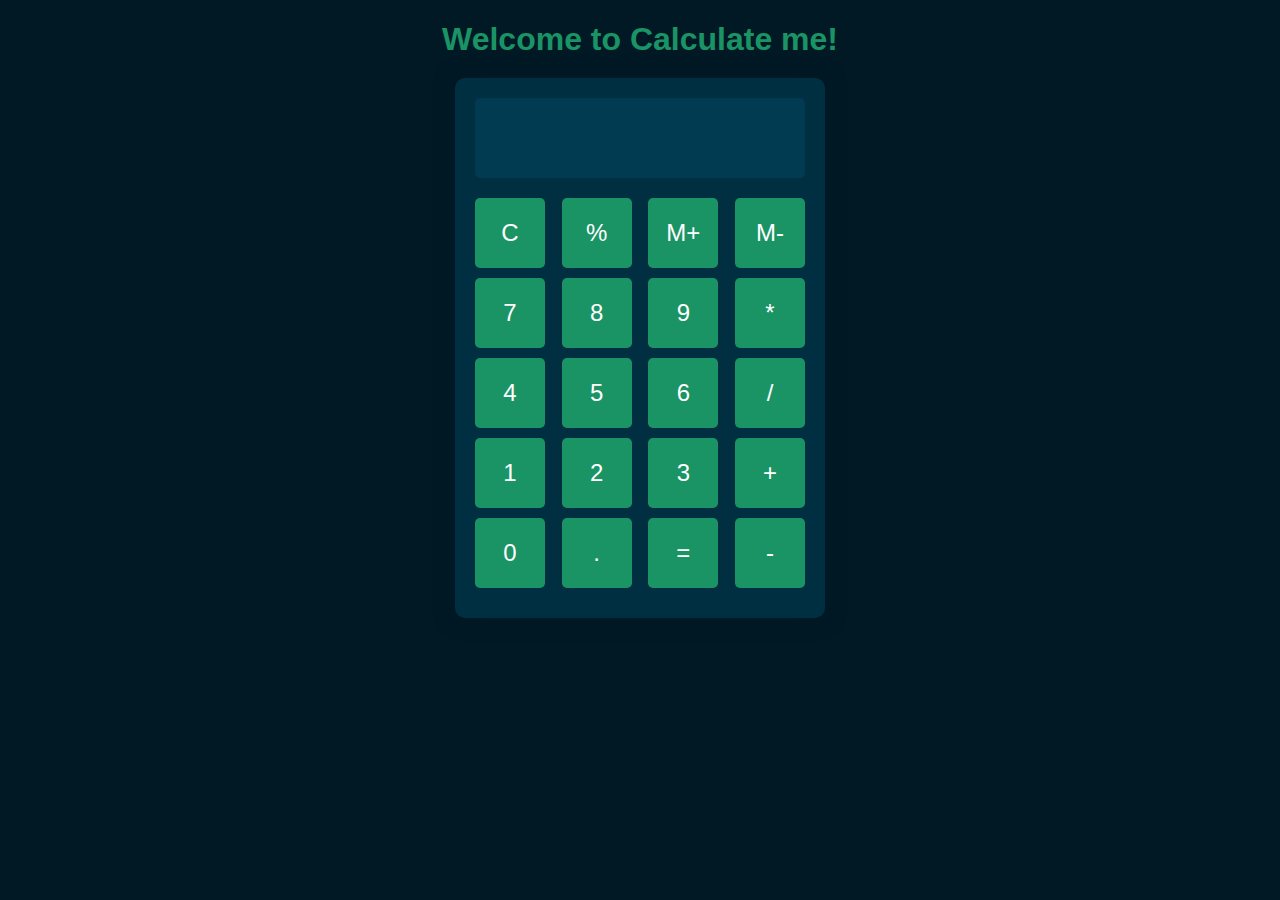
<file: assets/html/Calculator.html>
<!DOCTYPE html>
<html>

<head>
  <meta charset="utf-8">
  <meta name="viewport" content="width=device-width">
  <title>Calculate me! - A calculator made my me</title>
  <link href="/assets/css/Calculator.css" rel="stylesheet">
</head>

<body>
<center>
  <h1 class="text-center">Welcome to Calculate me!</h1>
  <div class="container flex flex-col items-center mx-auto m-w-20" id="cal">
    <div class="row">
      <input class="input" type="text"/>
    </div>
    <div class="row">
      <button class="button">C</button>
      <button class="button">%</button>
      <button class="button">M+</button>
      <button class="button">M-</button>
    </div>
    <div class="row">
      <button class="button">7</button>
      <button class="button">8</button>
      <button class="button">9</button>
      <button class="button">*</button>
    </div>
    <div class="row">
      <button class="button">4</button>
      <button class="button">5</button>
      <button class="button">6</button>
      <button class="button">/</button>
    </div>
    <div class="row">
      <button class="button">1</button>
      <button class="button">2</button>
      <button class="button">3</button>
      <button class="button">+</button>
    </div>
    <div class="row">
      <button class="button">0</button>
      <button class="button">.</button>
      <button class="button">=</button>
      <button class="button">-</button>
    </div>
  </div>
  </center>
<script src="/assets/js/Calculator.js"></script>
</body>

</html>
</file>
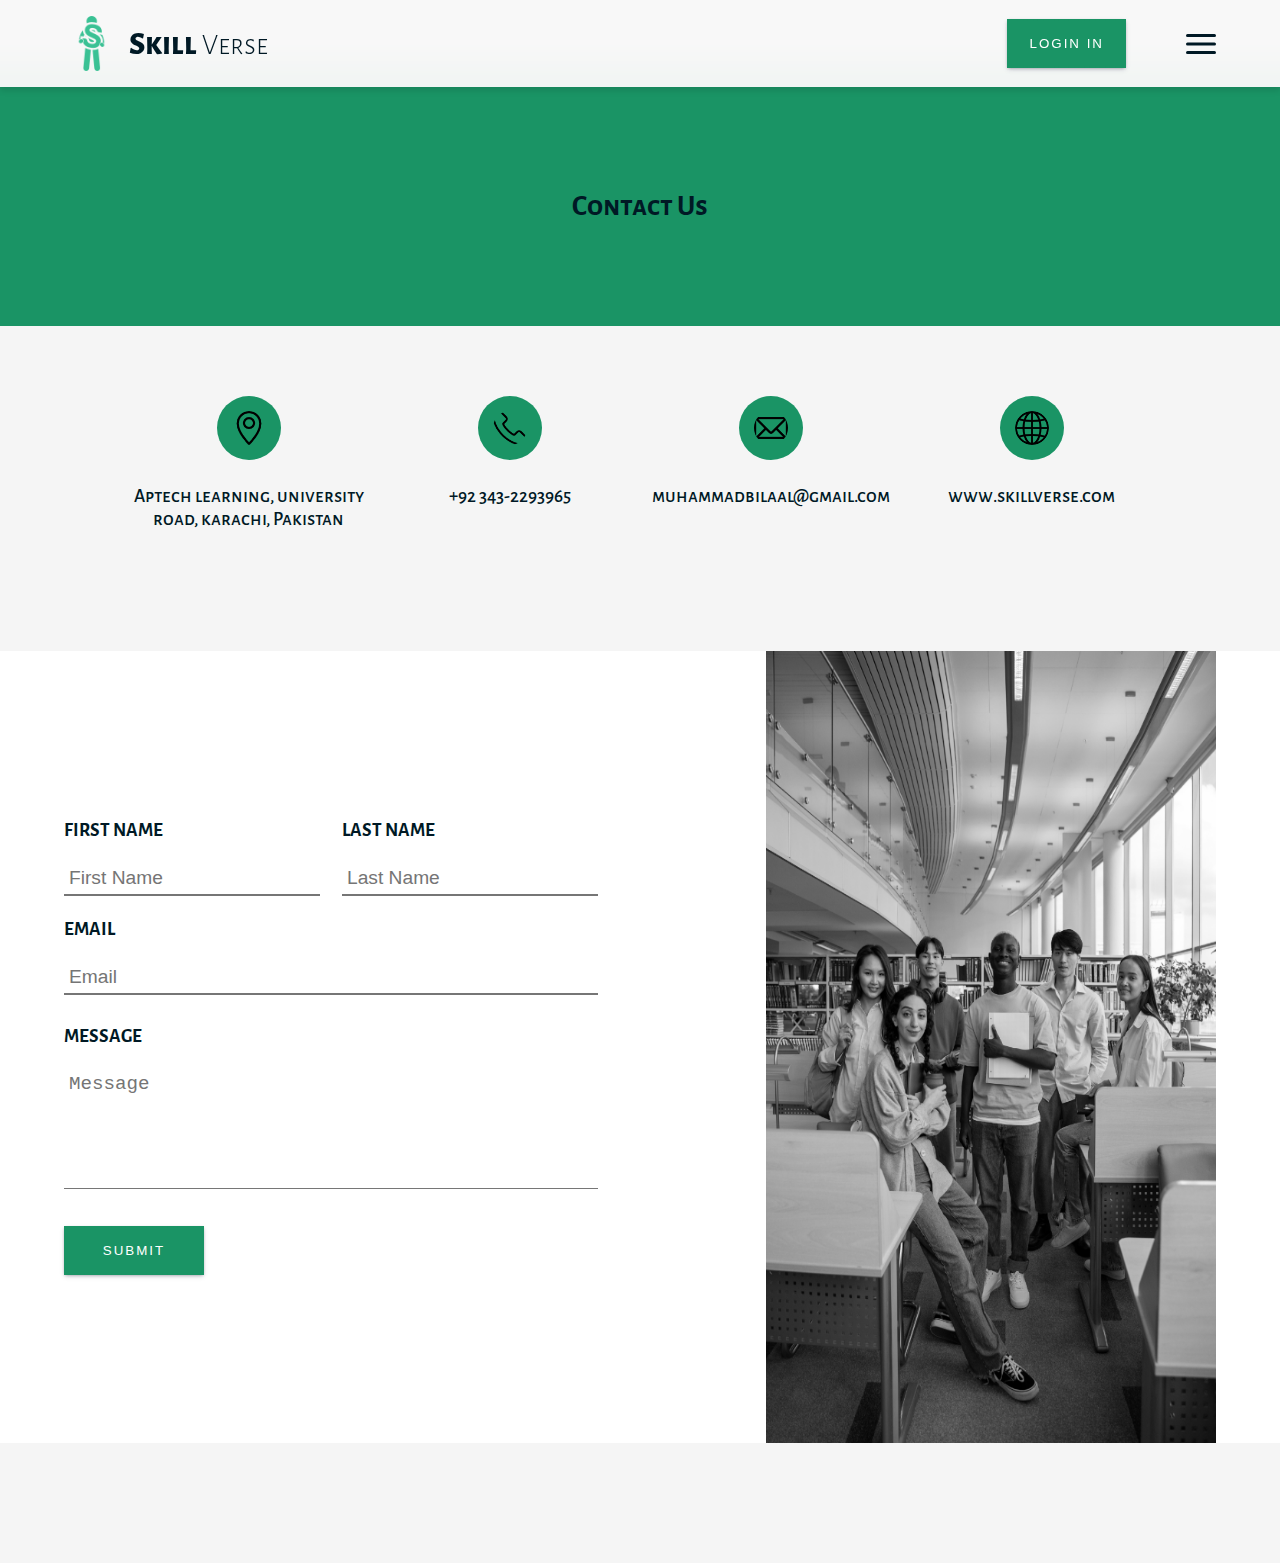
<file: assets/html/contact.html>
<!DOCTYPE html>
<html lang="en">
<head>
    <meta charset="UTF-8">
    <meta name="viewport" content="width=device-width, initial-scale=1.0">
    <title>Contact us | Skill Verse | e-learning platform</title>
    <link
      href="https://fonts.googleapis.com/css2?family=Alegreya+Sans+SC:ital,wght@0,100;0,300;0,400;0,500;0,700;0,800;0,900;1,100;1,300;1,400;1,500;1,700;1,800;1,900&display=swap"
      rel="stylesheet"
    />
    <link rel="shortcut icon" href="/assets/img/logo.png" type="image/x-icon">
    <link rel="stylesheet" href="/assets/css/header.css">
        <link rel="stylesheet" href="/assets/css/footer.css">
    <link rel="stylesheet" href="/assets/css/contact.css">
</head>
<body>
    <header class="header">
        <div class="container">
            <nav class="navbar">
                <span class="logo">
                    <img src="/assets/img/logo.png" alt="">
                    <h2 class="logo-heading"><span>Skill</span> Verse</h2>
                </span>
                <div>
                    <button class="btn">Login in</button>
                    <label class="burger" for="burger">
                        <input type="checkbox" id="burger">
                        <span></span>
                        <span></span>
                        <span></span>
                    </label>
                </div>
            </nav>
        </div>
        <nav class="hide-navbar" id="hide" style=" margin: 15px 0px -16px 0px;">
            <div class="container">
                <ul class="navbar-list">
                    <li><a href="#">Home</a></li>
                    <li><a href="#">About</a></li>
                    <li><a href="#">Courses</a></li>
                </ul>
            </div>
        </nav>
    </header>

    <div class="logo-with-description">
        <div>
            <h2>Contact Us</h2>
        </div>
        <ul class="contact-lists">
            <li class="contact-logo-items">
                <span>
                    <img src="/assets/img/location.png" alt="">
                    <p class="contact-icons-description">Aptech learning, university road, karachi, Pakistan</p>
                </span>
            </li>
            <li class="contact-logo-items">
                <span>
                    <img src="/assets/img/telephone.png" alt="">
                    <p class="contact-icons-description">+92 343-2293965</p>
                </span>
            </li>
            <li class="contact-logo-items">
                <span>
                    <img src="/assets/img/email.png" alt="">
                    <p class="contact-icons-description">muhammadbilaal@gmail.com</p>
                </span>
            </li>
            <li class="contact-logo-items">
               <span>
                <img src="/assets/img/web.png" alt="">
                <p class="contact-icons-description">www.skillverse.com</p>
               </span>     
            </li>
        </ul>
    </div>

    <section class="contact-section">
        <div class="container">
            <div class="form-container">
                <form action="">
                    <div class="name">
                        <div>
                            <label for="">First Name</label>
                            <input type="text" placeholder="First Name">
                        </div>
                        <div>
                            <label for="">Last Name</label>
                            <input type="text" placeholder="Last Name">
                        </div>
                    </div>
                    <div class="email-message">
                        <div>
                            <label for="">Email</label>
                            <input type="email" name="" id="" placeholder="Email">
                        </div>
                        <div class="message">
                            <label for="">Message</label>
                            <textarea name="" id="" style="resize: none;" rows="5" placeholder="Message"></textarea>
                        </div>
                    </div>
                    <button class="btn">Submit</button>
                </form>
                <div class="contact-pic">
                    <img src="/assets/img/contact-main-pic.png" alt="">
                </div>
            </div>
        </div>
    </section>
</body>
</html>
</file>
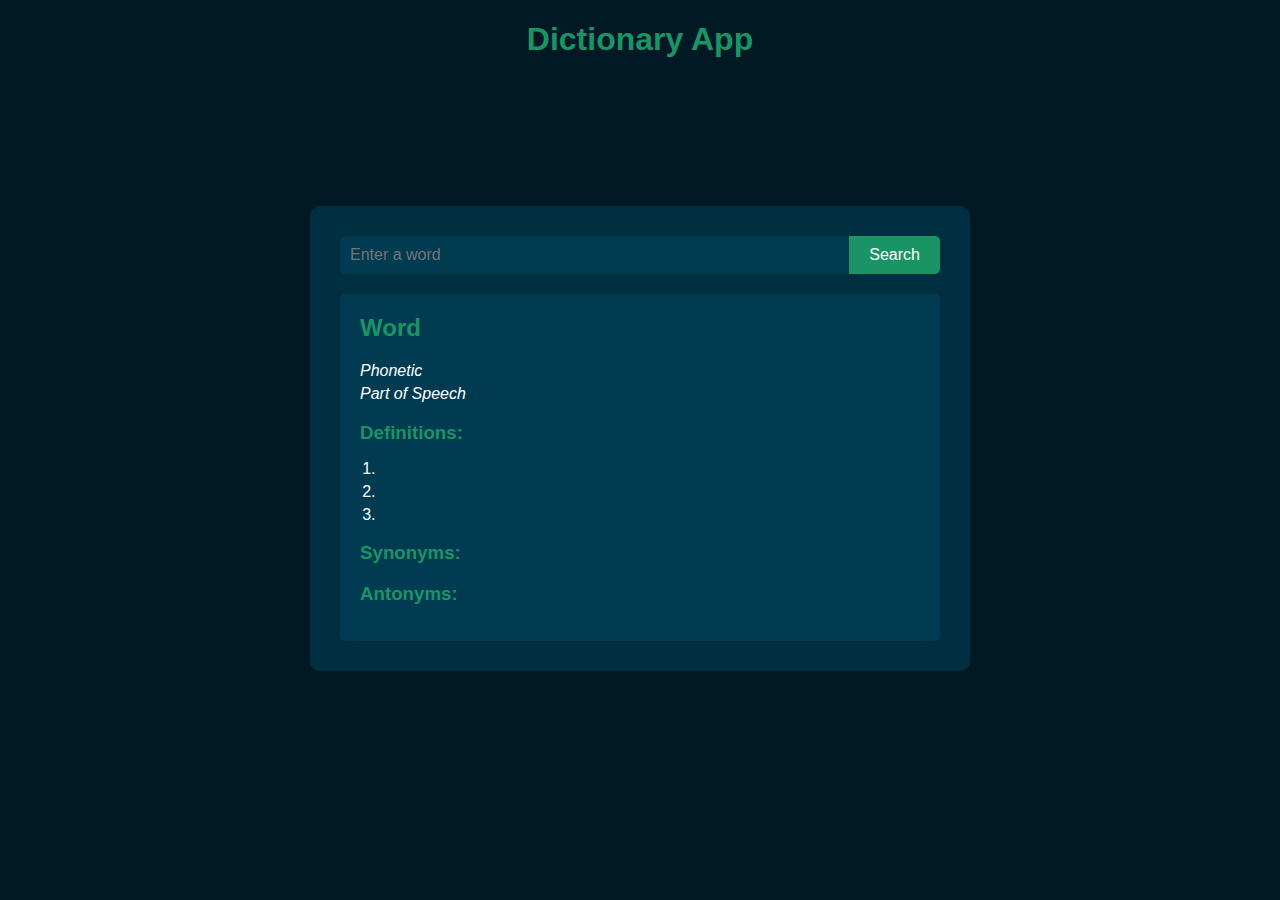
<file: assets/html/Dictionary.html>
<!DOCTYPE html>
<html lang="en">
<head>
    <meta charset="UTF-8">
    <meta http-equiv="X-UA-Compatible" content="IE=edge">
    <meta name="viewport" content="width=device-width, initial-scale=1.0">
    <link href="/assets/css/Dictionary.css" rel="stylesheet">
    <title>Dictionary App</title>
</head>
<body>
  <h1 class="app-title">Dictionary App</h1>
    <div class="main">
        <div class="container">
            <div class="search-box">
                <input placeholder="Enter a word" id="inp">
                <button id="btn">Search</button>
            </div>
            <div class="result" id="result">
                <h2 id="word">Word</h2>
                <p id="pho">Phonetic</p>
                <p id="pos">Part of Speech</p>
                <div class="definitions">
                    <h3>Definitions:</h3>
                    <ol>
                        <li id="def1"></li>
                        <li id="def2"></li>
                        <li id="def3"></li>
                    </ol>
                </div>
                <div class="synonyms">
                    <h3>Synonyms:</h3>
                    <p id="syn"></p>
                </div>
                <div class="antonyms">
                    <h3>Antonyms:</h3>
                    <p id="ant"></p>
                </div>
            </div>
        </div>
    </div>
    <script src="/assets/js/Dictionary.js"></script>
</body>
</html>
</file>
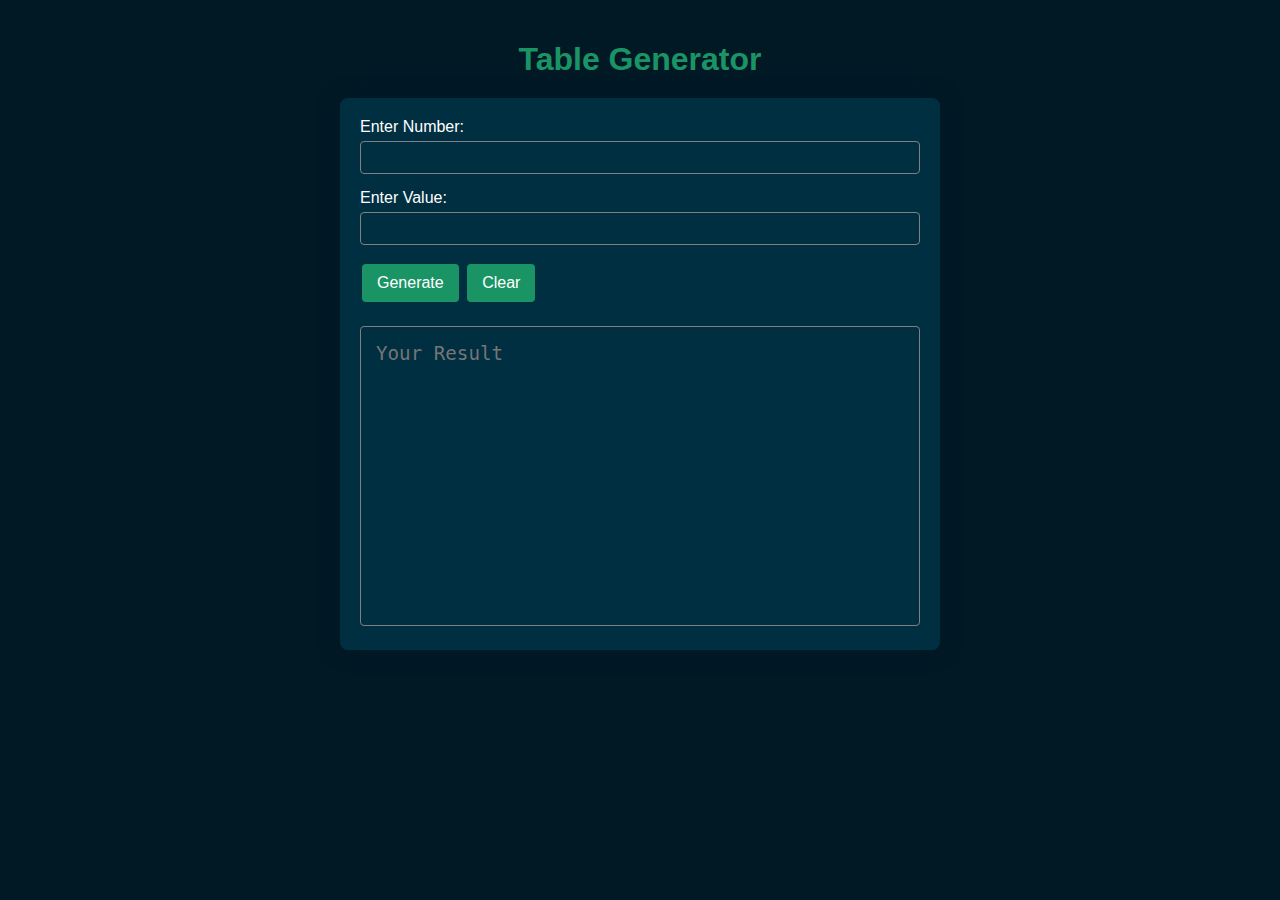
<file: assets/html/table.html>
<!DOCTYPE html>
<html>

<head>
  <meta charset="utf-8">
  <meta name="viewport" content="width=device-width">
  <title>Table Generator</title>
  <link href="/assets/css/table.css" rel="stylesheet" type="text/css" />
</head>

<body>
  <h1>Table Generator</h1>
  <div class="container" id="box">
    <div id="box1">
      <label id="lb1" class="lb">Enter Number:</label>
      <input type="number" id="inp1" class="inp">
    </div>
    <div id="box2">
      <label id="lb2" class="lb">Enter Value:</label>
      <input type="number" id="inp2" class="inp">
    </div>
    <button onclick="fun()" id='generator'>Generate</button>
    <button onclick="cleared()">Clear</button>
    <textarea cols="60" rows="30" id="text" placeholder="Your Result"></textarea>
  </div>
  <script src= "/assets/js/table.js"></script>


</body>

</html>
</file>
<file: assets/css/Calculator.css>
/* .button{
  width: 66px;
  padding: 20px;
  margin: 0 3px;
  border: 2px solid black;
  border-radius: 9px;
  cursor: pointer;
  background-color: grey;
  font-weight: bold;
  font-size:1rem;
}
.button:hover{
	background-color: green;
	color: white;
	
	
}
.row{
  margin: 8px 0;
}
.row input{
  width: 291px;
  font-size: 20px;
    margin-top: 2rem;
    padding: 13px 0px;
    border: 2px solid black;
    border-radius: 10px;
}

#cal{
background-color: black;
height: 28.6rem;
width: 23rem;
 border-radius: 1.8rem;


} */


body {
  background-color: #001925;
  color: #fff;
  font-family: Arial, sans-serif;
}

.container {
  background-color: #002f42;
  border-radius: 10px;
  padding: 20px;
  max-width: 330px;
  margin-top: 20px;
   box-shadow: 0px 0px 20px 0px #001925;
}

.input {
  width: 100%;
  height: 60px;
  font-size: 24px;
  text-align: right;
  padding: 10px;
  margin-bottom: 10px;
  background-color: #003b52;
  border: none;
  color: #fff;
  border-radius: 5px;
}

.row {
  display: flex;
  justify-content: space-between;
  margin-bottom: 10px;
}

.button {
  width: 70px;
  height: 70px;
  font-size: 24px;
  background-color: #1A9465;
  border: none;
  color: #fff;
  border-radius: 5px;
  cursor: pointer;
  transition: background-color 0.3s;
}

.button:hover {
  background-color: #14704d;
}

.button:active {
  background-color: #0f5c3f;
}

h1 {
  color: #1A9465;
  margin-bottom: 20px;
}
</file>
<file: assets/css/header.css>
.header{
    background: rgba(255, 255, 255, 0.3); /* Semi-transparent background */
    backdrop-filter: blur(18px); /* Blur effect */
    -webkit-backdrop-filter: blur(10px); /* Safari support */
    box-shadow: 0 4px 6px rgba(0, 0, 0, 0.1); /* Optional: adds a slight shadow for depth */
    z-index: 1000; /* Ensure the header is on top */
      width: 100vw;
      padding: 1rem 0em;
      position: fixed;
      z-index: 10;
  }
  
  .navbar{
      display: flex;
      justify-content: space-between;
      align-items: center;
  }
  
  .logo{
      display: flex;
      flex-direction: row;
      align-items: center;
      gap: 10px;
  }
  
  .logo img{
      width: 55px;
  }
  
  .logo-heading{
      font-weight: 300;
  }
  
  .logo-heading span{
      font-weight: 800;
      font-size: 2rem;
  }
  
  .hide-navbar{
      display: none;
      width: 100%;
      box-shadow: 0 4px 6px rgba(0, 0, 0, 0.1); 
      z-index: 1000; 
      position: sticky;
      top: 89px;
      height: 23vh;
      padding: 20px 0px;
  }
  
  .hide-navbar-block{
      display: block;
  }
  
  .navbar-list{
      display: flex;
      flex-direction: column;
      gap: 32px;
      margin: 0px 0px 0px 15px;
  }
  
  li{
      list-style: none;
      font-weight: 500;
  }
  
  a{
      text-decoration: none;
      color: #001925;
  }
  
  .navbar div{
      display: flex;
      gap: 60px;
  }
  
  .btn {
      background-color: #1A9465;
      padding: 15px 20px;
      color: #fff;
      text-transform: uppercase;
      letter-spacing: 2px;
      cursor: pointer;
      border: 2px dashed #1A9465;
      box-shadow: rgba(50, 50, 93, 0.25) 0px 2px 5px -1px, rgba(0, 0, 0, 0.3) 0px 1px 3px -1px;
      transition: .4s;
  
  }
  
  .btn span:last-child {
      display: none;
  }
  
  .btn:hover {
      transition: .4s;
      border: 2px dashed #1A9465;
      background-color: #fff;
      color: #1A9465;
  }
  
  .burger {
      position: relative;
      width: 30px;
      height: 20px;
      background: transparent;
      cursor: pointer;
      display: block;
      margin: auto 0px;
    }
    
    .burger input {
      display: none;
    }
    
    .burger span {
      display: block;
      position: absolute;
      height: 3px;
      width: 100%;
      background: #001925;
      border-radius: 9px;
      opacity: 1;
      left: 0;
      transform: rotate(0deg);
      transition: .25s ease-in-out;
    }
    
    .burger span:nth-of-type(1) {
      top: 0px;
      transform-origin: left center;
    }
    
    .burger span:nth-of-type(2) {
      top: 50%;
      transform: translateY(-50%);
      transform-origin: left center;
    }
    
    .burger span:nth-of-type(3) {
      top: 100%;
      transform-origin: left center;
      transform: translateY(-100%);
    }
    
    .burger input:checked ~ span:nth-of-type(1) {
      transform: rotate(45deg);
      top: 0px;
      left: 5px;
    }
    
    .burger input:checked ~ span:nth-of-type(2) {
      width: 0%;
      opacity: 0;
    }
    
    .burger input:checked ~ span:nth-of-type(3) {
      transform: rotate(-45deg);
      top: 21px;
      left: 5px;
    }
    
    .hide-navbar {
      display: none;
    }
    
    .hide-navbar.show {
      display: block;
    }
</file>
<file: assets/css/footer.css>
.footer {
    position: relative;
    width: 100%;
    background: #1A9465;
    min-height: 100px;
    padding: 20px 50px;
    display: flex;
    justify-content: center;
    align-items: center;
    flex-direction: column;
  }
  
  .social-icon,
  .menu {
    position: relative;
    display: flex;
    justify-content: center;
    align-items: center;
    margin: 10px 0;
    flex-wrap: wrap;
  }
  
  .social-icon__item,
  .menu__item {
    list-style: none;
  }
  
  .social-icon__link {
    font-size: 2rem;
    color: #fff;
    margin: 0 10px;
    display: inline-block;
    transition: 0.5s;
  }
  .social-icon__link:hover {
    transform: translateY(-10px);
  }
  
  .menu__link {
    font-size: 1.2rem;
    color: #fff;
    margin: 0 10px;
    display: inline-block;
    transition: 0.5s;
    text-decoration: none;
    opacity: 0.75;
    font-weight: 300;
  }
  
  .menu__link:hover {
    opacity: 1;
  }
  
  .footer p {
    color: #fff;
    margin: 15px 0 10px 0;
    font-size: 1rem;
    font-weight: 300;
  }
</file>
<file: assets/css/contact.css>
*, *::before, *::after {
    margin: 0;
    padding: 0;
    box-sizing: border-box;
}

@viewport {
  width: device-width;
  initial-scale: 1;
}

/* Scrollbar Styling */
::-webkit-scrollbar {
    width: 10px; 
}

::-webkit-scrollbar-track {
    background: #f1f1f1;
}

::-webkit-scrollbar-thumb {
    background: #001925;
} 

body{
    font-size: 1.2rem;
    font-family: "Alegreya Sans SC", sans-serif;
    color: #001925;
    background-color: whitesmoke;
}

.container{
    display: block;
    width: 90%;
    margin: auto;
}


.logo-with-description{
    display: flex;
    flex-direction: column;
    gap: 70px;
}

.logo-with-description div{
    background-color: #1A9465;
    margin-top: 86px;
    height: 15rem;
    display: flex;
    align-items: center;
    justify-content: center;
}

.contact-lists{
    display: flex;
    flex-wrap: wrap;
    justify-content: center;
    gap: 25px;
}

.contact-lists li{
    width: 236px;
}

.contact-logo-items span{
    display: flex;
    flex-direction: column;
    align-items: center;
    text-align: center;
    gap: 25px;
}

.contact-logo-items img{
    background-color: #1A9465;
    border-radius: 50%;
    padding: 15px;
    width: 64px;
}

.contact-section{
   margin: 120px 0px;
   background-color: white;
}

.form-container{
    display: flex;
    align-items: center;
    gap: 168px;
}

.contact-section, .form-container, .contact-pic, .contact-pic img{
    height: 88vh;
}

.contact-pic img{
    width: 450px;
}

.form-container form{
    display: flex;
    flex-direction: column;
    gap: 22px;
}

label{
    text-transform: uppercase;
    font-weight: 600;
}

input, textarea{
    background-color: transparent;
    padding: 5px;
    color: black;
    font-size: 1.2rem;
    border-left: none;
    border-right: none;
    border-top: none;
    outline: none;
    width: 100%;

}

input:focus, textarea:focus{
    border-bottom: 3px solid #1A9465;
}

.form-container form .btn{
    width: 140px;
    margin: 15px 0px 0px 0px;
}

.name{
    display: flex;
    flex-direction: row;
    gap: 22px;
}

.email-message div, .name div{
    display: flex;
    flex-direction: column;
    gap: 20px;
}

.message{
    margin: 30px 0px 0px 0px;
}
</file>
<file: assets/css/Dictionary.css>
body {
  font-family: Arial, sans-serif;
  background-color: #001925;
  color: #fff;
  margin: 0;
  padding: 0;
}

.main {
  display: flex;
  justify-content: center;
  align-items: center;
  min-height: 80vh;
}

.container {
  background-color: #002f42;
  border-radius: 10px;
  padding: 30px;
  width: 90%;
  max-width: 600px;
}

.app-title {
  color: #1A9465;
  text-align: center;
  margin-bottom: 20px;
}

.search-box {
  display: flex;
  margin-bottom: 20px;
}

#inp {
  flex-grow: 1;
  padding: 10px;
  font-size: 16px;
  outline: none;
  border: none;
  border-radius: 5px 0 0 5px;
  background-color: #003b52;
  color: #fff;
}

#btn {
  padding: 10px 20px;
  font-size: 16px;
  background-color: #1A9465;
  color: #fff;
  border: none;
  border-radius: 0 5px 5px 0;
  cursor: pointer;
  transition: background-color 0.3s;
}

#btn:hover {
  background-color: #14704d;
}

.result {
  background-color: #003b52;
  border-radius: 5px;
  padding: 20px;
  margin-top: 20px;
}

#word {
  color: #1A9465;
  margin-top: 0;
}

h3 {
  color: #1A9465;
  margin-bottom: 10px;
}

#pho, #pos {
  font-style: italic;
  margin: 5px 0;
}

.definitions ol {
  padding-left: 20px;
}

.definitions li, #syn, #ant {
  margin-bottom: 5px;
}
</file>
<file: assets/css/table.css>
body {
  font-family: Arial, sans-serif;
  background-color: #f0f0f0;
  display: flex;
  flex-direction: column;
  align-items: center;
  padding: 20px;
  color: #333;
  margin: 0;
  background: #001925;
}

.container {
  background-color: #002f42;
  border-radius: 8px;
  padding: 20px;
  box-shadow: 0 2px 4px rgba(0, 0, 0, 0.1);
  margin-bottom: 20px;
  width: 100%;
  max-width: 600px;
  box-sizing: border-box;
  box-shadow: 0px 0px 20px 0px #001925;
}

h1 {
  color: #1A9465;
  text-align: center;
  margin-bottom: 20px;
  font-size: 2rem;
}

#box1, #box2 {
  margin-bottom: 15px;
}

.lb {
  display: block;
  margin-bottom: 5px;
  color: white;
}

.inp {
  width: 100%;
  padding: 8px;
  color: white;
  border: 1px solid gray;
  border-radius: 4px;
  box-sizing: border-box;
  background-color: #002f42;
  outline: none;
}

button {
  background-color: #1A9465;
  color: white;
  border: none;
  padding: 10px 15px;
  text-align: center;
  text-decoration: none;
  display: inline-block;
  font-size: 16px;
  margin: 4px 2px;
  cursor: pointer;
  border-radius: 4px;
  transition: background-color 0.3s;
}

button:hover {
  background-color: #147552;
}

#text {
  width: 100%;
  max-width: 600px;
  height: 300px;
  padding: 15px;
  border: 1px solid gray;
  color: white;
  border-radius: 4px;
  font-size: 1.2rem;
  resize: vertical;
  margin-top: 20px;
  resize: none;
  outline: none;
  box-sizing: border-box;
  background-color: #002f42;
}

@media (max-width: 768px) {
  body {
    padding: 10px;
  }

  .container, #text {
    width: 95%;
  }

  h1 {
    font-size: 1.5rem;
  }

  button {
    width: 100%;
    margin: 5px 0;
  }
}

@media (max-width: 480px) {
  body {
    padding: 5px;
  }

  .container, #text {
    width: 100%;
    padding: 15px;
  }

  h1 {
    font-size: 1.2rem;
  }

  .inp, #text {
    font-size: 16px; /* Prevents zooming on input focus on mobile */
  }
}
</file>
